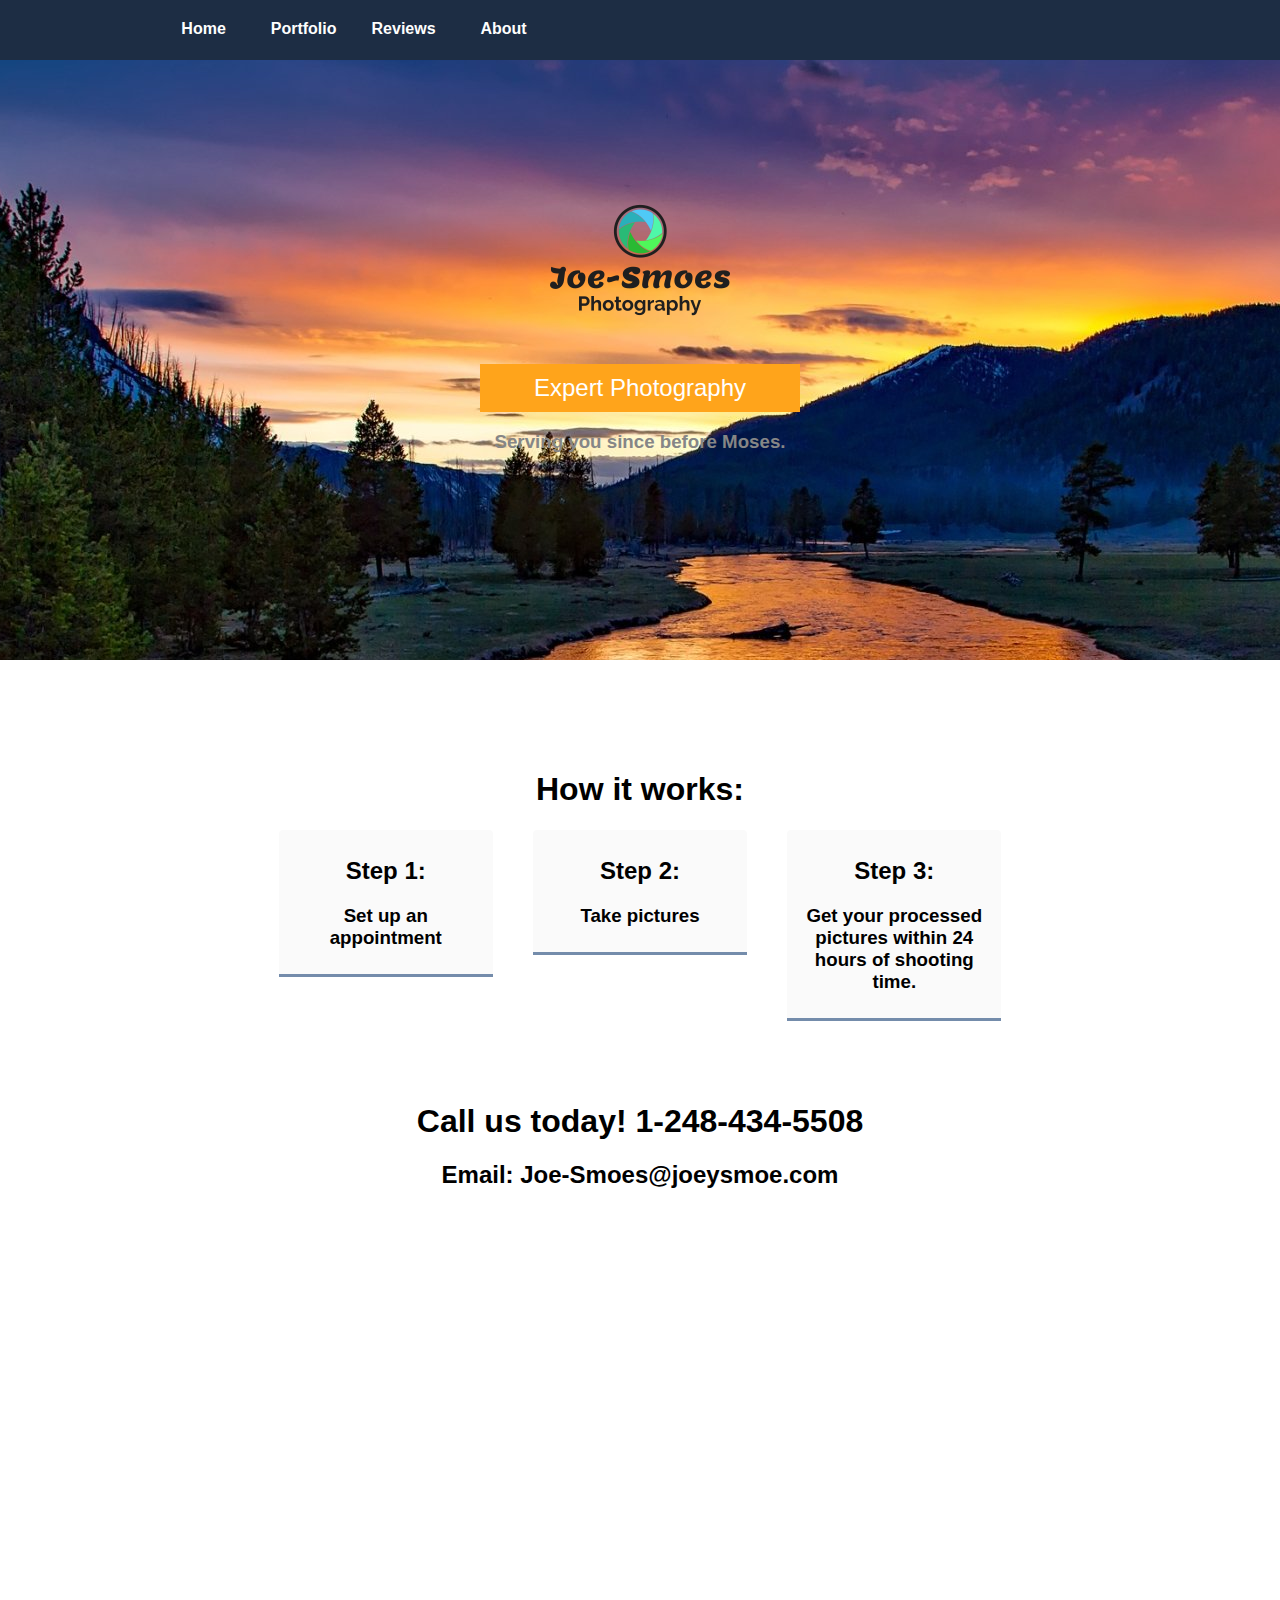
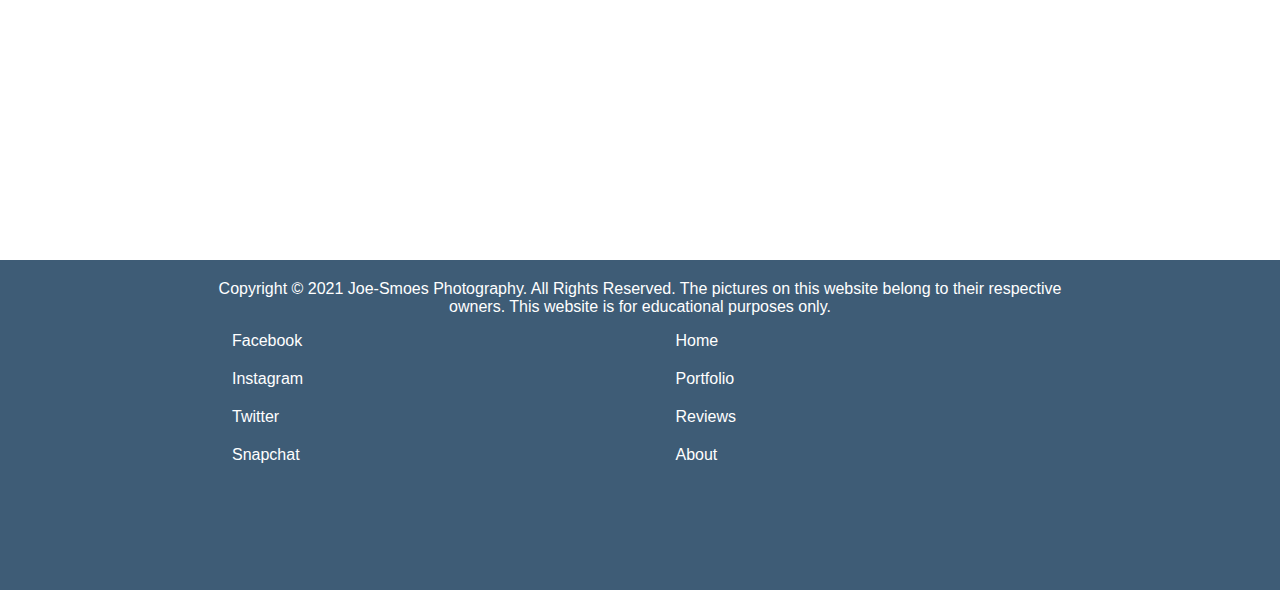
<file: index.html>
<!DOCTYPE html>
<html>
<head>
<title>Photography Website - CS 260</title>
<link rel="stylesheet" href="style.css" />
<meta name="viewport" content="width=device-width, initial-scale=1.0, maximum-scale=1.0">
</head>
<body>
<div id="content">
<header>
	<a href="/" class="link"><div class="menu_link"><strong>Home</strong></div></a>
	<a href="/portfolio.html" class="link"><div class="menu_link"><strong>Portfolio</strong></div></a>
	<a href="/reviews.html" class="link"><div class="menu_link"><strong>Reviews</strong></div></a>
	<a href="/about.html" class="link"><div class="menu_link"><strong>About</strong></div></a>
	<div class="menu_bar"></div>
</header>

<div id="front_slideshow">
	<div class="logo">
		<center><img src="imgs/logo.png" width="200px" height="200px"></center>
		<div class="logo_brack">Expert Photography</div>
		<h3 style='color:#868686;'>Serving you since before Moses.</h3>
	</div>
</div>
<article>
	<div id="flex_enclosure" style="padding-top:90px;">
		<center><h1>How it works:</h1></center>
		<div id="mini_div">
			<center><h2>Step 1:</h2>
			<h3>Set up an appointment</h3></center>
		</div>
		<div id="mini_div">
			<center><h2>Step 2:</h2>
			<h3>Take pictures</h3></center>
		</div>
		<div id="mini_div">
			<center><h2>Step 3:</h2>
			<h3>Get your processed pictures within 24 hours of shooting time.</h3>
			</center>
		</div>
	</div>
	<center><h1>Call us today! 1-248-434-5508</h1><h2>Email: Joe-Smoes@joeysmoe.com</h2></center>
</article>

<div class="clear_div">
	<center><h1>State of the Art</h1>
	<h3>Camera equiment and photo editing technology.</h3>
	<h4>So that your pictures look amazing.</h4></center>
</div>

<footer>
<div id="fbox">
	<center>Copyright &copy 2021 Joe-Smoes Photography. All Rights Reserved. The pictures on this website belong to their respective owners. This website is for educational purposes only.</center>
	<div id="flist_box">
		<ul style="list-style-type:none;">
			<li><a href="#" class="link">Facebook</a></li>
			<li><a href="#" class="link">Instagram</a></li>
			<li><a href="#" class="link">Twitter</a></li>
			<li><a href="#" class="link">Snapchat</a></li>
		</ul>
	</div>
	<div id="flist_box">
		<ul style="list-style-type:none;">
			<li><a href="/" class="link">Home</a></li>
			<li><a href="/portfolio.html" class="link">Portfolio</a></li>
			<li><a href="/reviews.html" class="link">Reviews</a></li>
			<li><a href="/about.html" class="link">About</a></li>
		</ul>
	</div>
</div>
</footer>
</div>
<div id="mob_menu">
	<a href="/" class="link"><div class="mob_menu_link"><strong>Home</strong></div></a>
	<a href="/portfolio.html" class="link"><div class="mob_menu_link"><strong>Portfolio</strong></div></a>
	<a href="/reviews.html" class="link"><div class="mob_menu_link"><strong>Reviews</strong></div></a>
	<a href="/about.html" class="link"><div class="mob_menu_link"><strong>About</strong></div></a>
</div>
<script src="https://code.jquery.com/jquery-3.5.1.min.js"></script>
<script src="menu.js"></script>
<!-- Site design and javascript completely by Cody Johns. Images from google images. Colors from coolors.com -->
</body>
</html>
</file>
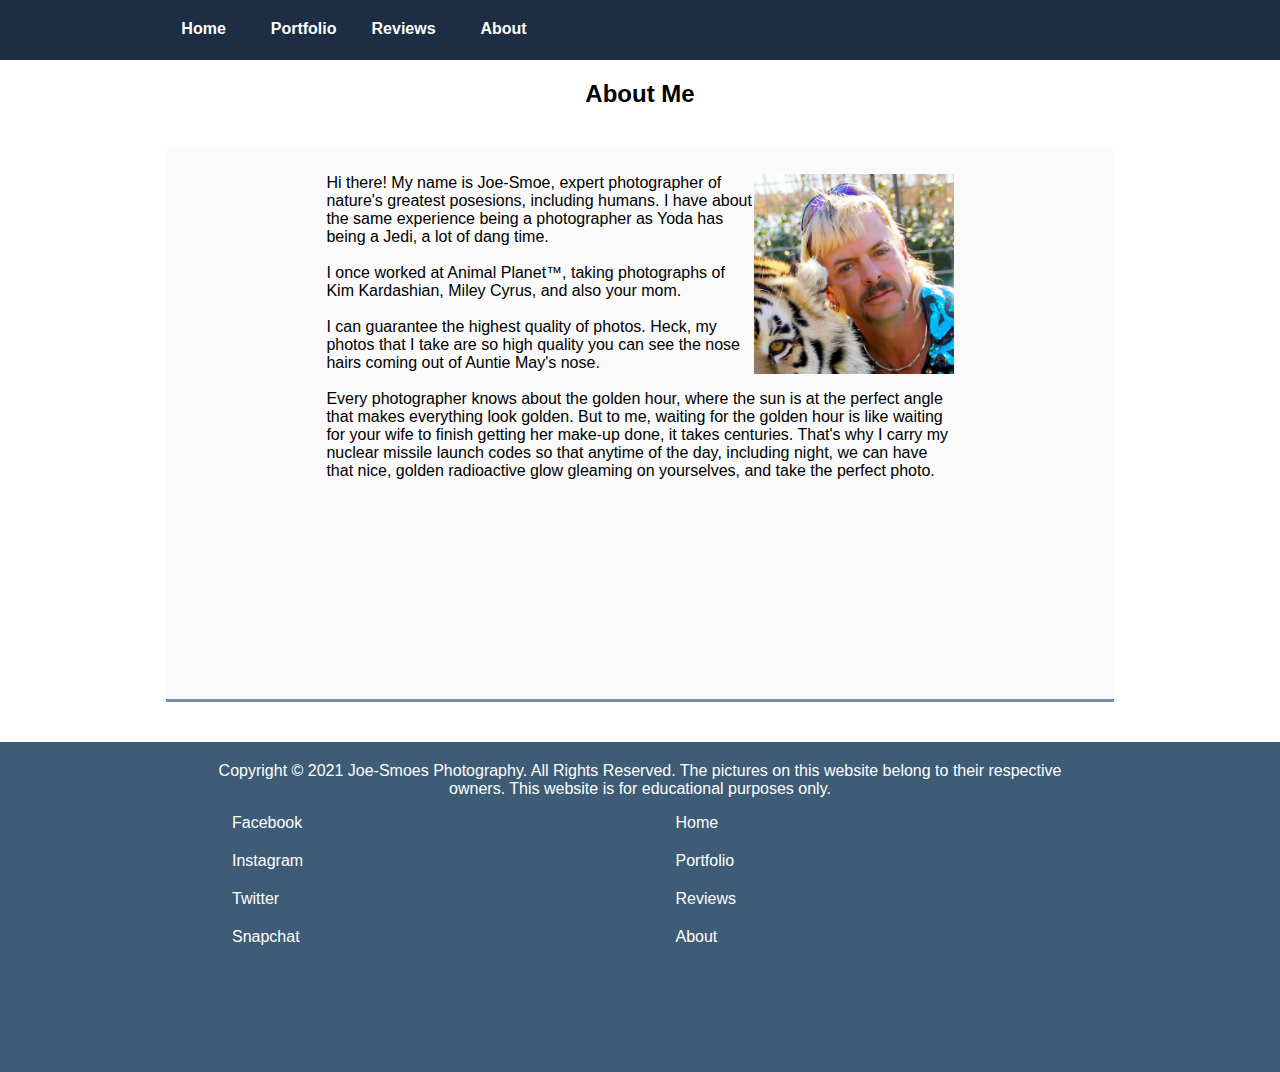
<file: about.html>
<!DOCTYPE html>
<html>
<head>
<title>Photography Website - CS 260</title>
<link rel="stylesheet" href="style.css" />
<meta name="viewport" content="width=device-width, initial-scale=1.0, maximum-scale=1.0">
</head>
<body>
<div id="content" style="background-color:#fff;">
<header>
	<a href="/" class="link"><div class="menu_link"><strong>Home</strong></div></a>
	<a href="/portfolio.html" class="link"><div class="menu_link"><strong>Portfolio</strong></div></a>
	<a href="/reviews.html" class="link"><div class="menu_link"><strong>Reviews</strong></div></a>
	<a href="/about.html" class="link"><div class="menu_link"><strong>About</strong></div></a>
	<div class="menu_bar"></div>
</header>

<article>
<center><h2>About Me</h2></center>
<div class="content_div">
	<div id="about_text">
		<img src="imgs/tiger_king.jpg" width="200px" height="200px" style="float:right;">
		Hi there! My name is Joe-Smoe, expert photographer of nature's greatest posesions, including humans. I have about the same experience being a photographer as Yoda has being a Jedi, a lot of dang time.
		<br><br>I once worked at Animal Planet&trade;, taking photographs of Kim Kardashian, Miley Cyrus, and also your mom.
		<br><br>I can guarantee the highest quality of photos. Heck, my photos that I take are so high quality you can see the nose hairs coming out of Auntie May's nose.
		<br><br>Every photographer knows about the golden hour, where the sun is at the perfect angle that makes everything look golden. But to me, waiting for the golden hour is like waiting for your wife to finish getting her make-up done, it takes centuries.
		That's why I carry my nuclear missile launch codes so that anytime of the day, including night, we can have that nice, golden radioactive glow gleaming on yourselves, and take the perfect photo.
	</div>
</div>
</article>

<footer>
<div id="fbox">
	<center>Copyright &copy 2021 Joe-Smoes Photography. All Rights Reserved. The pictures on this website belong to their respective owners. This website is for educational purposes only.</center>
	<div id="flist_box">
		<ul style="list-style-type:none;">
			<li><a href="#" class="link">Facebook</a></li>
			<li><a href="#" class="link">Instagram</a></li>
			<li><a href="#" class="link">Twitter</a></li>
			<li><a href="#" class="link">Snapchat</a></li>
		</ul>
	</div>
	<div id="flist_box">
		<ul style="list-style-type:none;">
			<li><a href="/" class="link">Home</a></li>
			<li><a href="/portfolio.html" class="link">Portfolio</a></li>
			<li><a href="/reviews.html" class="link">Reviews</a></li>
			<li><a href="/about.html" class="link">About</a></li>
		</ul>
	</div>
</div>
</footer>
</div>
<div id="mob_menu">
	<a href="/" class="link"><div class="mob_menu_link"><strong>Home</strong></div></a>
	<a href="/portfolio.html" class="link"><div class="mob_menu_link"><strong>Portfolio</strong></div></a>
	<a href="/reviews.html" class="link"><div class="mob_menu_link"><strong>Reviews</strong></div></a>
	<a href="/about.html" class="link"><div class="mob_menu_link"><strong>About</strong></div></a>
</div>
<script src="https://code.jquery.com/jquery-3.5.1.min.js"></script>
<script src="menu.js"></script>
<!-- Site design and javascript completely by Cody Johns. Images from google images. Colors from coolors.com -->
</body>
</html>
</file>
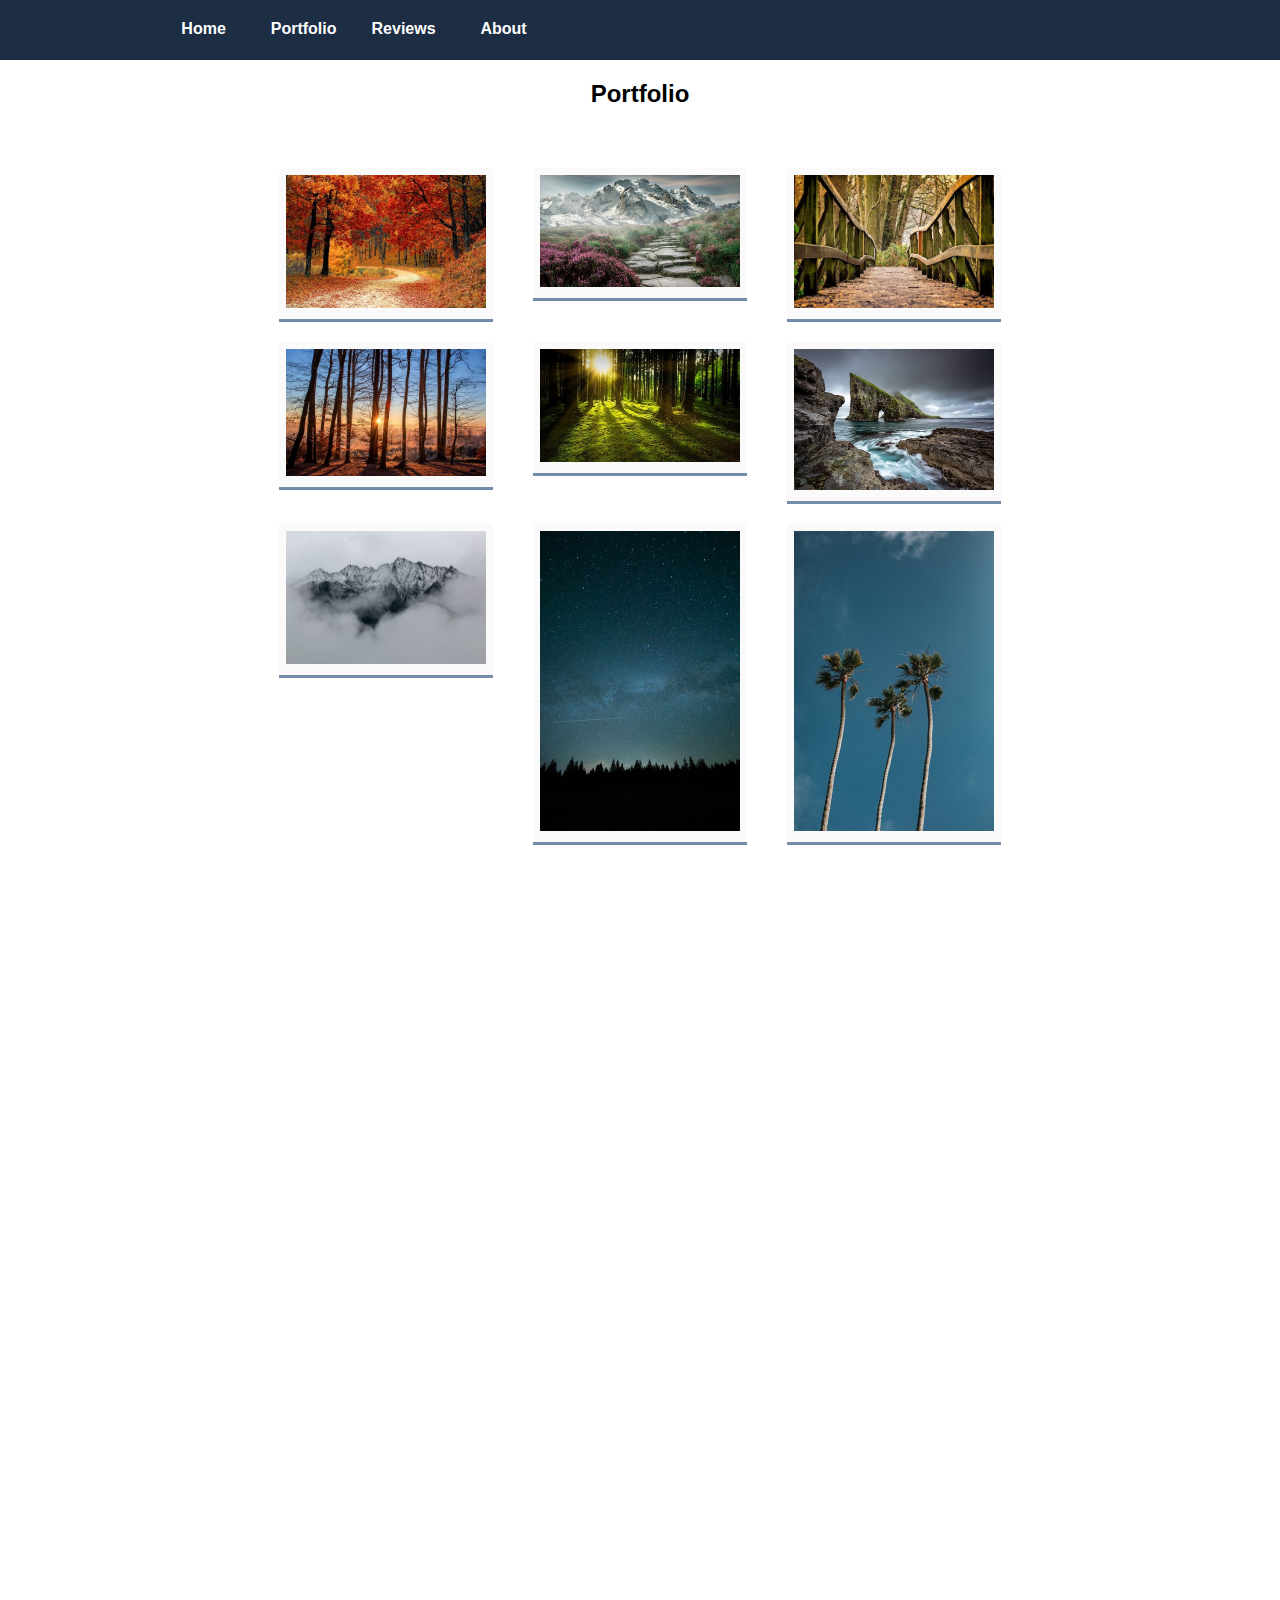
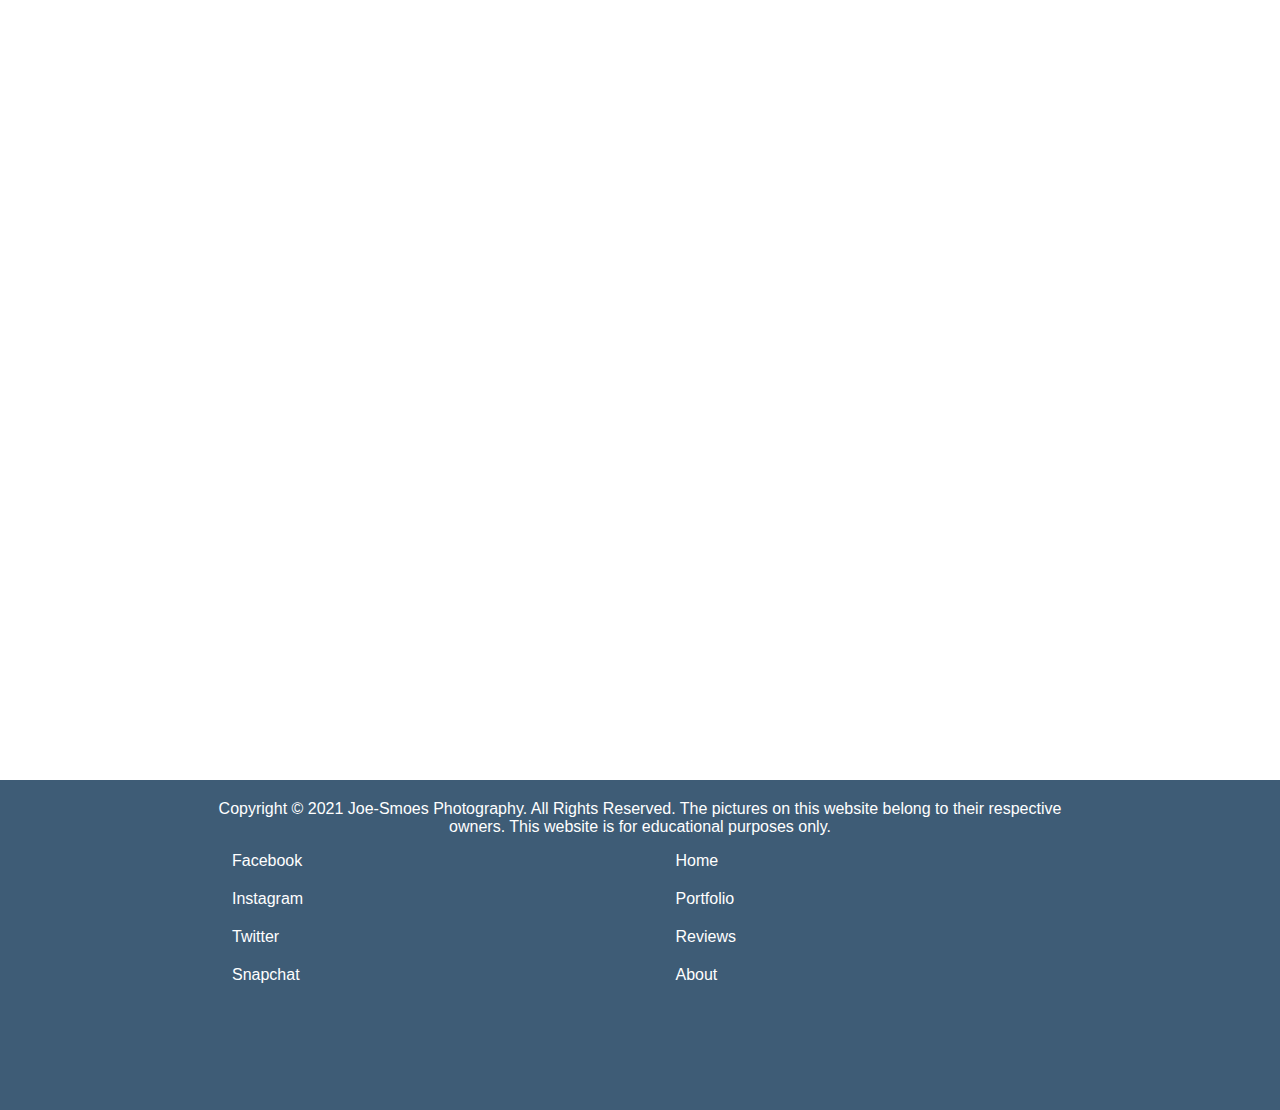
<file: portfolio.html>
<!DOCTYPE html>
<html>
<head>
<title>Photography Website - CS 260</title>
<link rel="stylesheet" href="style.css" />
<meta name="viewport" content="width=device-width, initial-scale=1.0, maximum-scale=1.0">
</head>
<body>
<div id="content" style="background-color:#fff;">
<header>
	<a href="/" class="link"><div class="menu_link"><strong>Home</strong></div></a>
	<a href="/portfolio.html" class="link"><div class="menu_link"><strong>Portfolio</strong></div></a>
	<a href="/reviews.html" class="link"><div class="menu_link"><strong>Reviews</strong></div></a>
	<a href="/about.html" class="link"><div class="menu_link"><strong>About</strong></div></a>
	<div class="menu_bar"></div>
</header>

<article style="height:2300px;">
<center><h2>Portfolio</h2></center>
<div id="flex_enclosure">
	<div id="mini_div"><img src="imgs/1.jpg" width="200px"></div>
	<div id="mini_div"><img src="imgs/2.jpg" width="200px"></div>
	<div id="mini_div"><img src="imgs/3.jpg" width="200px"></div>
	<div id="mini_div"><img src="imgs/4.jpg" width="200px"></div>
	<div id="mini_div"><img src="imgs/5.jpg" width="200px"></div>
	<div id="mini_div"><img src="imgs/8.jfif" width="200px"></div>
	<div id="mini_div"><img src="imgs/7.jfif" width="200px"></div>
	<div id="mini_div"><img src="imgs/6.jfif" width="200px"></div>
	<div id="mini_div"><img src="imgs/9.jfif" width="200px"></div>
</div>
</article>

<footer>
<div id="fbox">
	<center>Copyright &copy 2021 Joe-Smoes Photography. All Rights Reserved. The pictures on this website belong to their respective owners. This website is for educational purposes only.</center>
	<div id="flist_box">
		<ul style="list-style-type:none;">
			<li><a href="#" class="link">Facebook</a></li>
			<li><a href="#" class="link">Instagram</a></li>
			<li><a href="#" class="link">Twitter</a></li>
			<li><a href="#" class="link">Snapchat</a></li>
		</ul>
	</div>
	<div id="flist_box">
		<ul style="list-style-type:none;">
			<li><a href="/" class="link">Home</a></li>
			<li><a href="/portfolio.html" class="link">Portfolio</a></li>
			<li><a href="/reviews.html" class="link">Reviews</a></li>
			<li><a href="/about.html" class="link">About</a></li>
		</ul>
	</div>
</div>
</footer>
</div>
<div id="mob_menu">
	<a href="/" class="link"><div class="mob_menu_link"><strong>Home</strong></div></a>
	<a href="/portfolio.html" class="link"><div class="mob_menu_link"><strong>Portfolio</strong></div></a>
	<a href="/reviews.html" class="link"><div class="mob_menu_link"><strong>Reviews</strong></div></a>
	<a href="/about.html" class="link"><div class="mob_menu_link"><strong>About</strong></div></a>
</div>
<script src="https://code.jquery.com/jquery-3.5.1.min.js"></script>
<script src="menu.js"></script>
<!-- Site design and javascript completely by Cody Johns. Images from google images. Colors from coolors.com -->
</body>
</html>
</file>
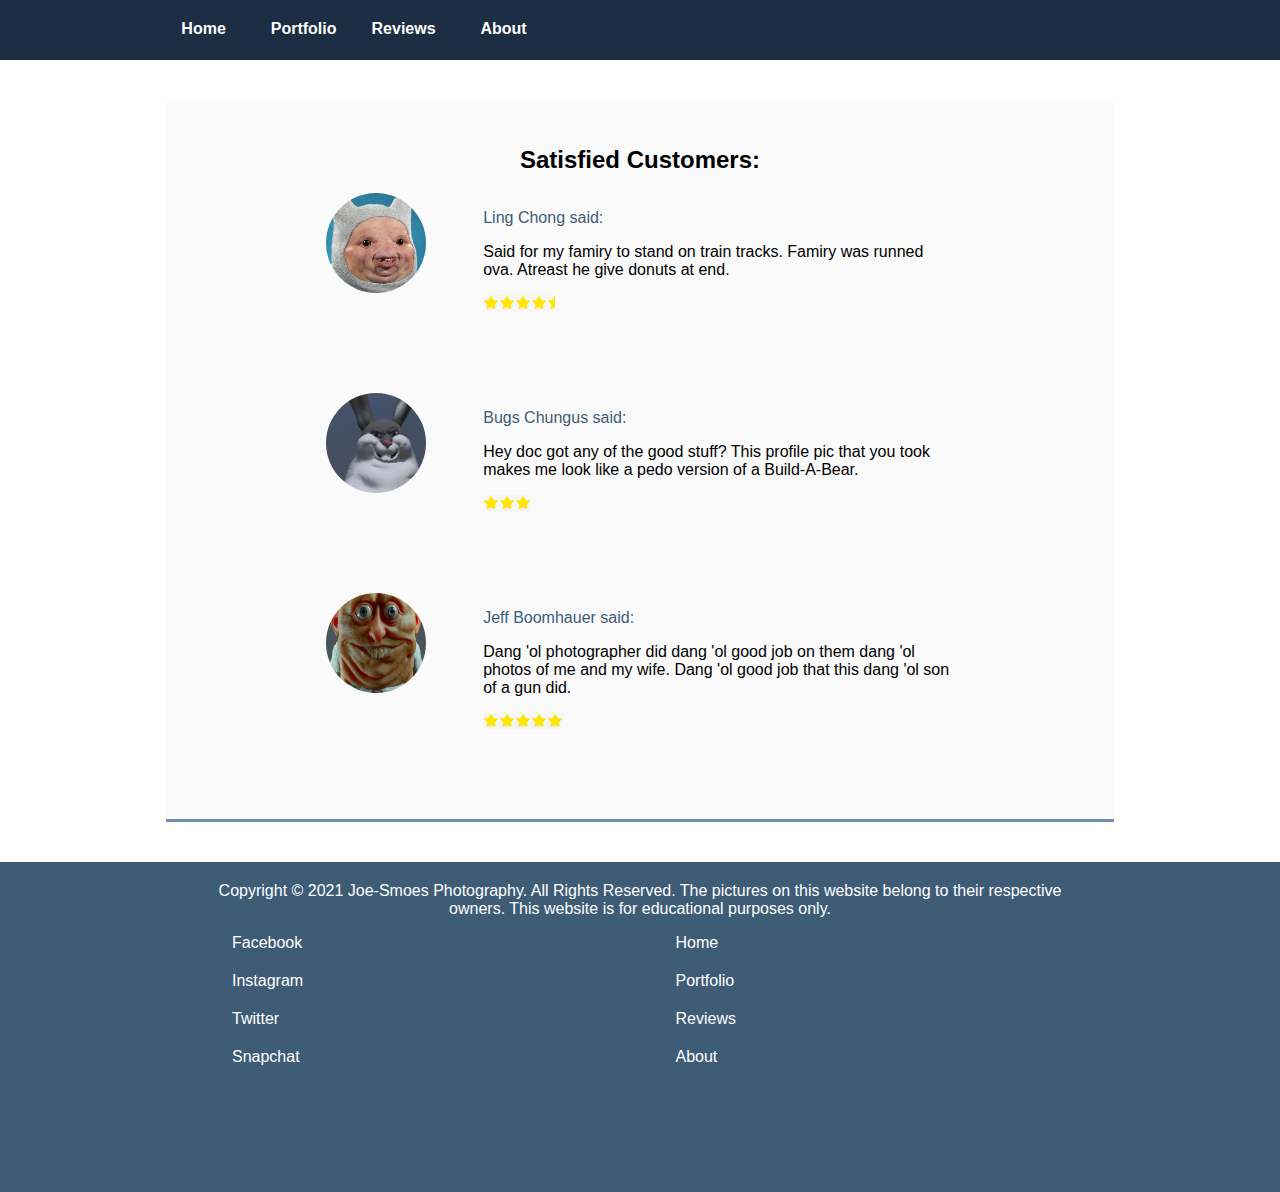
<file: reviews.html>
<!DOCTYPE html>
<html>
<head>
<title>Photography Website - CS 260</title>
<link rel="stylesheet" href="style.css" />
<meta name="viewport" content="width=device-width, initial-scale=1.0, maximum-scale=1.0">
</head>
<body>
<div id="content" style="background-color:#fff;">
<header>
	<a href="/" class="link"><div class="menu_link"><strong>Home</strong></div></a>
	<a href="/portfolio.html" class="link"><div class="menu_link"><strong>Portfolio</strong></div></a>
	<a href="/reviews.html" class="link"><div class="menu_link"><strong>Reviews</strong></div></a>
	<a href="/about.html" class="link"><div class="menu_link"><strong>About</strong></div></a>
	<div class="menu_bar"></div>
</header>

<div class="content_div">
	<center><h2>Satisfied Customers:</h2></center>
	<div id="rev_cont">
		<img src="imgs/finn.jpg" style="border-radius:125px;" width="100px" height="100px">
		<div id="review_box">
			<p style="color:#3E5C76;">Ling Chong said:</p>
			<p>Said for my famiry to stand on train tracks. Famiry was runned ova. Atreast he give donuts at end.</p>
			<div id="stars" style="width:72px;"></div>
		</div>
	</div>
	<div id="rev_cont">
		<img src="imgs/chungus.png" style="border-radius:125px;" width="100px" height="100px">
		<div id="review_box">
			<p style="color:#3E5C76;">Bugs Chungus said:</p>
			<p>Hey doc got any of the good stuff? This profile pic that you took makes me look like a pedo version of a Build-A-Bear.</p>
			<div id="stars" style="width:48px;"></div>
		</div>
	</div>
	<div id="rev_cont">
		<img src="imgs/spongebob.jpg" style="border-radius:125px;" width="100px" height="100px">
		<div id="review_box">
			<p style="color:#3E5C76;">Jeff Boomhauer said:</p>
			<p>Dang 'ol photographer did dang 'ol good job on them dang 'ol photos of me and my wife. Dang 'ol good job that this dang 'ol son of a gun did.</p>
			<div id="stars" style="width:80px;"></div>
		</div>
	</div>
</div>
</article>

<footer>
<div id="fbox">
	<center>Copyright &copy 2021 Joe-Smoes Photography. All Rights Reserved. The pictures on this website belong to their respective owners. This website is for educational purposes only.</center>
	<div id="flist_box">
		<ul style="list-style-type:none;">
			<li><a href="#" class="link">Facebook</a></li>
			<li><a href="#" class="link">Instagram</a></li>
			<li><a href="#" class="link">Twitter</a></li>
			<li><a href="#" class="link">Snapchat</a></li>
		</ul>
	</div>
	<div id="flist_box">
		<ul style="list-style-type:none;">
			<li><a href="/" class="link">Home</a></li>
			<li><a href="/portfolio.html" class="link">Portfolio</a></li>
			<li><a href="/reviews.html" class="link">Reviews</a></li>
			<li><a href="/about.html" class="link">About</a></li>
		</ul>
	</div>
</div>
</footer>
</div>
<div id="mob_menu">
	<a href="/" class="link"><div class="mob_menu_link"><strong>Home</strong></div></a>
	<a href="/portfolio.html" class="link"><div class="mob_menu_link"><strong>Portfolio</strong></div></a>
	<a href="/reviews.html" class="link"><div class="mob_menu_link"><strong>Reviews</strong></div></a>
	<a href="/about.html" class="link"><div class="mob_menu_link"><strong>About</strong></div></a>
</div>
<script src="https://code.jquery.com/jquery-3.5.1.min.js"></script>
<script src="menu.js"></script>
<!-- Site design and javascript completely by Cody Johns. Images from google images. Colors from coolors.com -->
</body>
</html>
</file>
<file: style.css>
body {
	margin: 0 auto;
	min-width:320px;
	font-family: "Arial";
	background-image:url(imgs/homeforest.jpg);
	background-repeat: no-repeat;
	background-attachment: fixed;
	background-position: center;
}

#content {
	width:100%;
	height:auto;
	float:left;
}

header {
	width:88%;
	height:60px;
	padding-left:12%;
	background-color:#1D2D44;
}

article {
	width:100%;
	min-height:600px;
	background-color:#fff;
}

#front_slideshow {
	width:100%;
	height:600px;
	background-image:url(imgs/w1.jpg);
	background-position:center -100px;
}

footer {
	width:100%;
	height:330px;
	background-color:#3E5C76;
}

#fbox {
	max-width:900px;
	width:70%;
	padding-top:20px;
	min-height:300px;
	margin:0 auto;
	color:white;
}

#mob_menu {
	width:70%;
	min-height:1000px;
	float:right;
	display:none;
}

.clear_div {
	width:100%;
	padding-top:200px;
	height:400px;
	color:white;
}

.content_div {
	width:70%;
	min-height:500px;
	margin:0 auto;
	margin-top:40px;
	margin-bottom:40px;
	background-color:#fafafa;
	padding:2%;
	border-top-right-radius:4px;
	border-top-left-radius:4px;
	border-bottom:3px solid #748CAB;
}

#mini_div {
	width:200px;
	height:auto;
	margin:0 2% 0 2%;
	background-color:#fafafa;
	vertical-align:top;
	padding:7px;
	margin-bottom:20px;
	border-top-right-radius:4px;
	border-top-left-radius:4px;
	border-bottom:3px solid #748CAB;
	display:inline-block;
}

#flex_enclosure {
	width:70%;
	margin:0 auto;
	padding:40px 0 40px 0;
	text-align:center;
}

#stars {
	height:16px;
	background-image:url(imgs/star.jpg);
	background-repeat:repeat-x;
	background-size:16px 16px;
}

#review_box {
	width:75%;
	float:right;
}

#rev_cont {
	width:70%;
	height:200px;
	margin: 0 auto;
}

#about_text {
	width:70%;
	margin:0 auto;
}

.logo {
	margin:0 auto;
	padding-top:100px;
	width:320px;
	text-align:center;
}

.logo_brack {
	width:100%;
	font-size: 24px;
	color:white;
	background-color:#ffa41b;
	padding:10px 0 10px 0;
}

.menu_link {
	min-width:100px;
	height:40px;
	padding-top:20px;
	float:left;
	color:#fefefe;
	text-align:center;
}
.menu_link:hover {
	background-color:#222;
	color:#8196B3;
}

.mob_menu_link {
	width:100%;
	height:30px;
	padding-top:30px;
	color:#fefefe;
	text-align:center;
}

.menu_bar {
	width:60px;
	height:60px;
	float:right;
	margin-right:12px;
	background-image:url(imgs/menua.png);
	background-size:60px 60px;
	display:none;
}

.menu_bar:hover {
	width:60px;
	height:60px;
	background-image:url(imgs/menub.png);
	background-size:60px 60px;
	cursor:pointer;
}

.link {
	text-decoration:none;
	color:unset;
}

#flist_box {
	width:49%;
	display:inline-block;
}

li {
	margin-bottom:20px;
}

/* mobile phones */
@media only screen and (max-width: 500px) {
  article {
	  height:700px;
  }
  
  .content_div {
	width:85%;
	height:1100px;
  }
  
  #mini_div {
	width:85%;
	height:auto;
	background-color:#fafafa;
	margin:0 auto;
	margin-bottom:50px;
	padding:2%;
	border-top-right-radius:4px;
	border-top-left-radius:4px;
	border-bottom:3px solid #664147;
  }
  
  #flex_enclosure {
	  width:100%;
	  display:inline-block;
  }
  
  .menu_link {
	  display:none;
  }
  
  .menu_bar {
	  display:block;
  }
  
  #fbox {
	  width:90%;
  }
  
  #rev_cont {
	  margin-bottom:120px;
  }
  
  #about_text {
	width:95%;
	margin:0 auto;
}
}

/* Tablet Styles */
@media only screen and (min-width: 501px) and (max-width: 960px) {
  article {
	  height:700px;
  }
  
  #flex_enclosure {
	  width:90%;
  }
  
  .content_div {
	width:90%;
  }
  
  .menu_link {
	  display:none;
  }
  
  .menu_bar {
	  display:block;
  }
  
  #fbox {
	  width:90%;
  }
  
  #about_text {
	width:85%;
	margin:0 auto;
}
}
</file>
